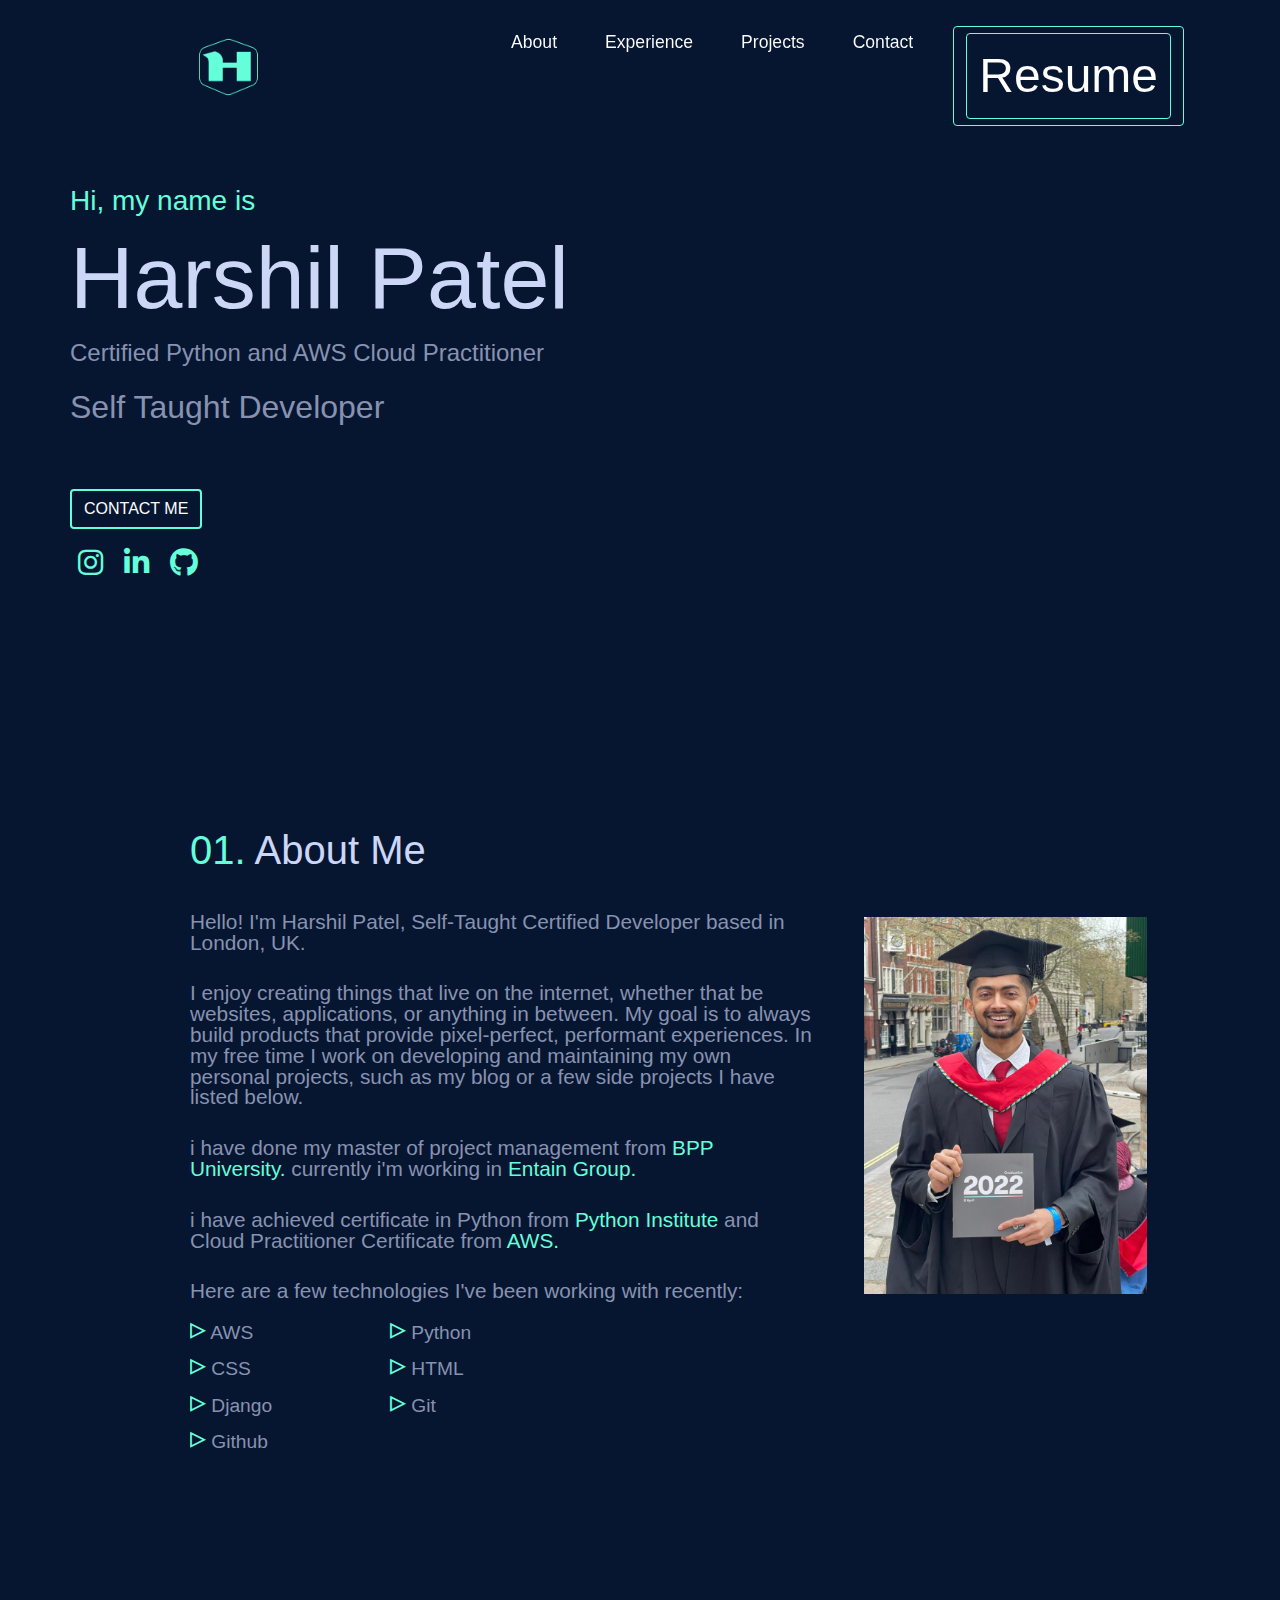
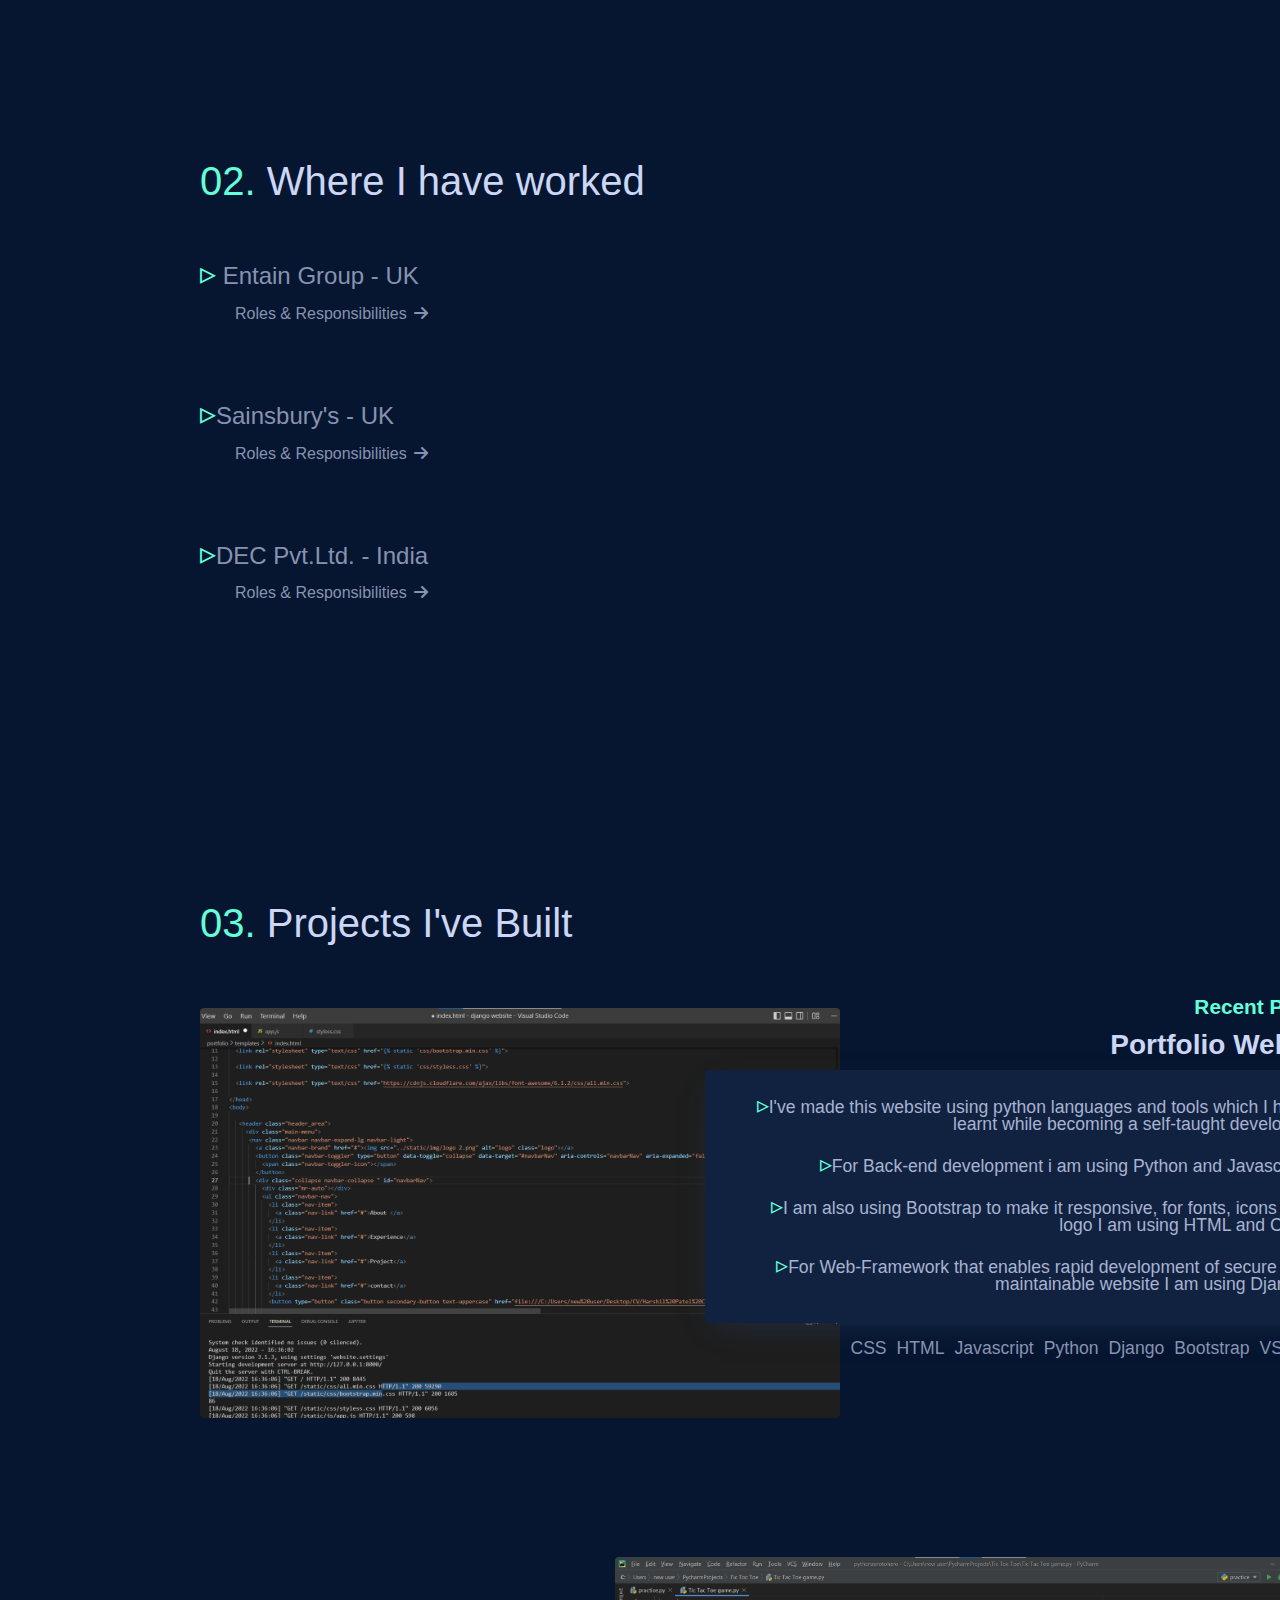
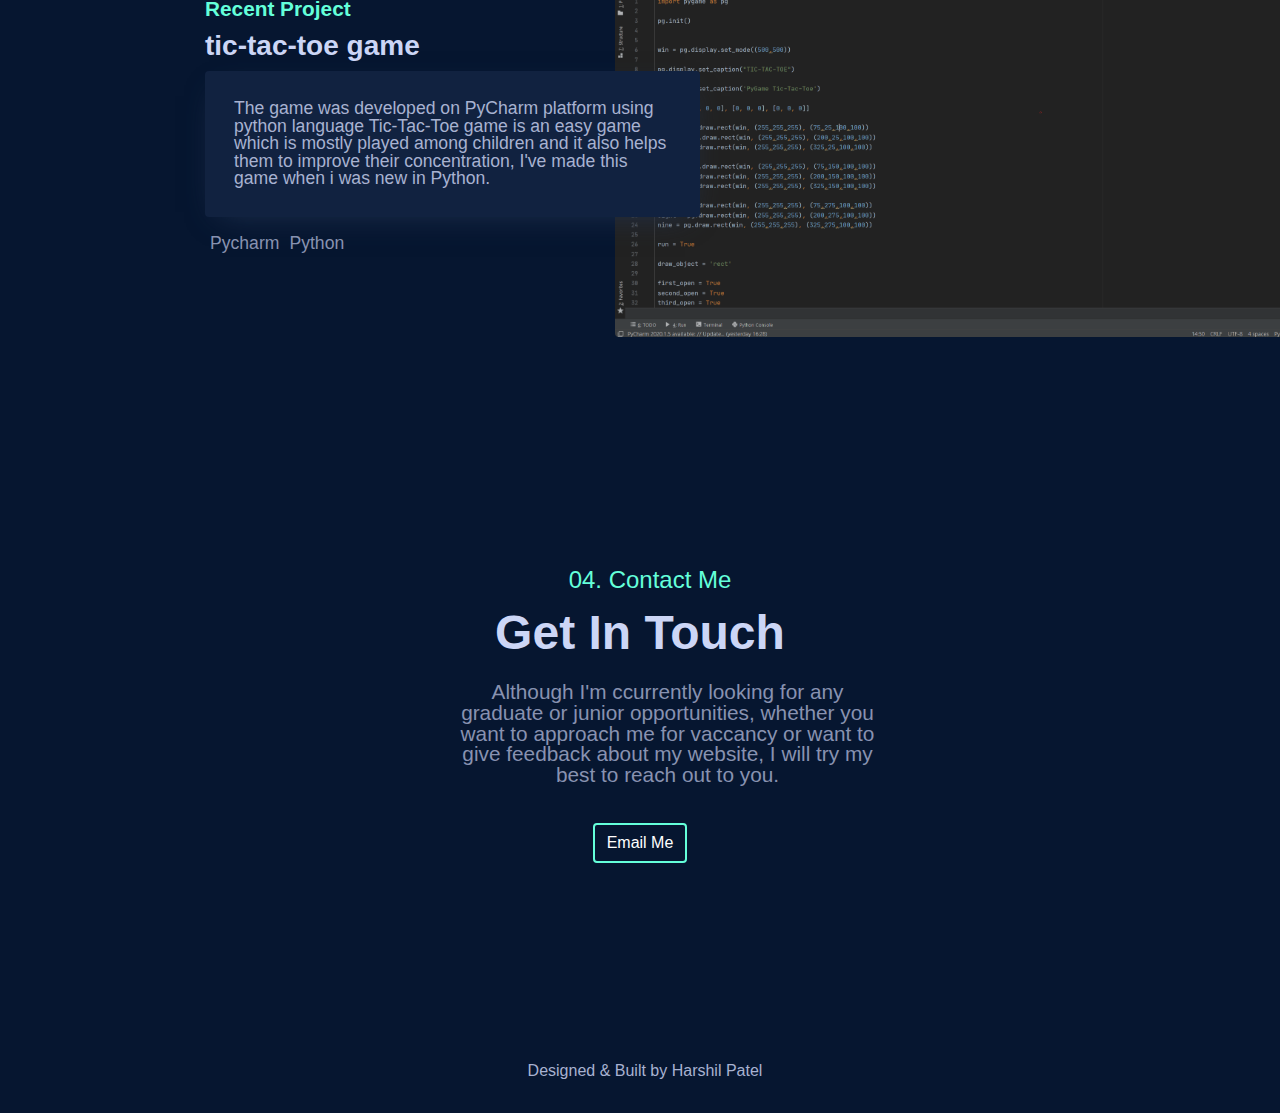
<file: index.html>
<!DOCTYPE html>
<html lang="en">
<head>
  <meta charset="UTF-8">
  <meta name="viewport" content="width=device-width, initial-scale=1.0">
  <title>Harshil</title>

  <link rel="stylesheet" type="text/css" href="./static/css/all.min.css">

  <link rel="stylesheet" type="text/css" href="./static/css/bootstrap.min.css">

  <link rel="stylesheet" type="text/css" href="./static/css/style.css">

  <link rel="stylesheet" type="text/css" href="./static/css/partials/_global.css">

  <link rel="stylesheet" type="text/css" href="./static/css/partials/_variable.css">

  <link rel="stylesheet" type="text/css" href="https://cdnjs.cloudflare.com/ajax/libs/font-awesome/6.1.2/css/all.min.css">

</head>
<body>
<main class="site-main">
  <section id="header">
    <div class="header container">
      <div class="nav-bar">
        <div class="navbar-brand">
          <a href="#"><img src="./static/img/logo 2.png"></a>
        </div>
        <div class="nav-list">
          <div class="hamburger"><div class="bar"></div></div>
          <ul>
            <li><a href="{% url 'home' %}">Home</a></li>
            <li><a href="#about">About</a></li>
            <li><a href="#experience">Experience</a></li>
            <li><a href="#projects">Projects</a></li>
            <li><a href="#contact">Contact</a></li>
            <div class="resume_button">
              <a href="static/pdf/Harshil-CV.pdf" class="button"> Resume </a>
            </div>
          </ul>
        </div>
      </div>
    </divn>
  </section>

   <section id="header_area">
     <div class="main-menu">
      <nav class="navbar navbar-expand-lg navbar-light">
        <a class="navbar-logo" href="#site-banner"><img src="../static/img/logo 2.png" alt="logo" class="logo"></a>
        <div class="collapse navbar-collapse " id="navbarNav">
          <div class="mr-auto"></div>
          <ul class="navbar-nav">
            <li class="nav-item">
              <a class="nav-link" href="#about">About </a>
            </li>
            <li class="nav-item">
              <a class="nav-link" href="#experience">Experience</a>
            </li>
            <li class="nav-item">
              <a class="nav-link" href="#projects">Projects</a>
            </li>
            <li class="nav-item">
              <a class="nav-link" href="#contact">Contact</a>
            </li>
            <div class="resume_buttons">
              <a href="static/pdf/Harshil-CV.pdf" class="button"> Resume </a>
            </div>
          </ul>
        </div>
      </nav>
     </div>
    </section>
   
    <section id="site-banner">
       <div class="container">
         <div class="row">
           <div class="col-lg-15 col-md-20">
             <h3 class="title">Hi, my name is </h3>
             <h1 class="titile-text"> Harshil Patel </h1>
             <h4 class="big-heading">Certified Python and AWS Cloud Practitioner</h4>
             <h4 class="title-text "> Self Taught Developer </h4>
             <div class="contact-me text-uppercase">
                <a class="email-link" href="mailto:patelharshil702@gmail.com">Contact Me</a>         
             </div>
             <div class ="icons">
              <a href="https://www.instagram.com/harshiill555/">  
                <i class="fa-brands fa-instagram"></i>
              </a>
              <a href="https://www.linkedin.com/in/harshilpatel001/">  
                <i class="fa-brands fa-linkedin-in"></i>
              </a>
              <a href="https://github.com/patelharshil1996/">  
                <i class="fa-brands fa-github"></i>
              </a>
              
             </div> 
           </div>
         </div>  
       </div>
    </section>
     
     
   
  <!----- About us area ------>
     <section id="about">
       <h2 class="heading">About Me</h2>
       <div class="inner">
         <div class="about-text">
           <div>
            <p>Hello! I'm Harshil Patel, Self-Taught Certified Developer based in London, UK.</p>
            <p>I enjoy creating things that live on the internet, whether that be websites, applications, or anything in between. My goal is to always build products that provide pixel-perfect, performant experiences. In my free time I work on developing and maintaining my own personal projects, such as my blog or a few side projects I have listed below.</p>
            <p>i have done my master of project management from
              <a href="https://www.bpp.com/"> BPP University. </a>
              currently i'm working in 
              <a href="https://entaingroup.com/"> Entain Group. </a>
            
              <p>i have achieved certificate in Python from
                <a href="https://www.credly.com/badges/3f425d6f-1ff2-406a-a4f1-559170055c0a"> Python Institute </a>
                and Cloud Practitioner Certificate from
                <a href="https://www.credly.com/badges/09644c00-7c7b-43f6-82a8-70f0f036648d?source=linked_in_profile"> AWS. </a>
    
            </p>
            <p>Here are a few technologies I've been working with recently:</p>
           </div>
           <ui class="skills-list">
            <li class="skills"> AWS </li>
            <li class="skills"> Python </li>
            <li class="skills"> CSS </li>
            <li class="skills"> HTML </li>
            <li class="skills"> Django </li>
            <li class="skills"> Git </li>
            <li class="skills"> Github </li>
          </ui>
         </div>
         <div class="about-pic">
           <img src="../static/img/Graduation.jpeg" alt="pic" class="my-pic">
         </div>
       </div>
     </section>
    <!-----End About us area ------>
    <!-----Experience area ------>
    <section id="experience">
     <h2 class="heading">Where I have worked 
     <div class="experiences_container container grid">
      <div class="experiences_card">
        <h3 class="experiences_title"> Entain Group - UK</h3>
        <span class="experiences_button">
          Roles & Responsibilities <i class="fa-solid fa-arrow-right"></i>
        </span>
        
        <div class="experiences_model">
          <div class="experiences_model-content">
            <i class="fa-solid fa-xmark experiences_model-close"></i>
            <h3 class="experiences_model-title"> Customer Service Manager      2022 - Present </h3>
            <p class="experiences_model-description">
              <p class="exp">Ensure the highest level of customer experience and satisfaction by promptly answering customer’s questions and concerns and providing solutions to problems may raise.</p>
              <p class="exp">Define and communicate job expectations to other employees and ensure jobs are completed to company standard.</p> 
              <p class="exp">Enforce Company policies and procedures at all times.</p>
            </p>
          </div>
        </div>
      </div>
      <div class="experiences_card">
        <h3 class="experiences_title">Sainsbury's - UK</h3>
        <span class="experiences_button">
          Roles & Responsibilities <i class="fa-solid fa-arrow-right"></i>
        </span>

        <div class="experiences_model">
          <div class="experiences_model-content">
            <i class="fa-solid fa-xmark experiences_model-close"></i>
            <h3 class="experiences_model-title"> Management Trainee      2020 - 2022 </h3>
            <p class="experiences_model-description">
              <p class="exp"> Completing all assigned tasks and assisting with day-to-day operations</p>
              <p class="exp"> Participating in meetings, workshops, and other learning opportunities.</p> 
              <p class="exp"> Provide online shopping training to new employee to fully equipped them with required skills and
                techniques in order to successfully secure permanent position in online department.</p>
              <p class="exp"> Set targets for new employee and help them achieve the target.</p>
            </p>
          </div>
        </div>
      </div>
      <div class="experiences_card">
        <h3 class="experiences_title">DEC Pvt.Ltd. - India</h3>
        <span class="experiences_button">
          Roles & Responsibilities <i class="fa-solid fa-arrow-right"></i>
        </span>

        <div class="experiences_model">
          <div class="experiences_model-content">
            <i class="fa-solid fa-xmark experiences_model-close"></i>
            <h3 class="experiences_model-title"> Project Coordinator     2017 - 2019 </h3>
            <p class="experiences_model-description">
              <p class="exp">  I have worked as a Project Coordinator for a company in India where I used to manage the team
                of 45members.</p>
              <p class="exp">  Providing detailed updates to project managers onsite and offsite</p> 
              <p class="exp">   Planning meetings and organizing project logistics.</p>
              <p class="exp">    Performing billing and bookkeeping tasks</p> 
          
              </p>
          </div>
        </div>

      </div>
     </div>
     </h2>
    </section>
 <!-----Experience area End------>
  <!-----Projects area Start------>
  <section id="projects">
      <h2 class="heading">Projects I've Built</h2>
      <ul class="styled_projects container container grid">
        <li class="projects_box">
          <div class="projects-content">
            <div>
              <p class="projects-overline">Recent Project</p>
              <h3 class="projects-title"><a href="https://github.com/patelharshil1996/portfolio">Portfolio Website</a></h3>
              <div class="projects-description">
                <p>I've made this website using python languages and tools which I have learnt while becoming a self-taught developer.</p>
                <p>For Back-end development i am using Python and Javascript. </p>
                <p>I am also using Bootstrap to make it responsive, for fonts, icons and logo I am using HTML and CSS.</p>
                <p>For Web-Framework that enables rapid development of secure and maintainable website I am using Django.</p>
              </div>
              <ul class="projects-skills">
                <li>VS Code</li>
                <li>Bootstrap</li>
                <li>Django</li>
                <li>Python</li>
                <li>Javascript</li>
                <li>HTML</li>
                <li>CSS</li>
              </ul>
            </div>

          </div>
          <div class="projects-image">
            <a href="" target=""></a>
            <div class="gatasby-image-wrapper">
              <div class="color-overlay" style="max-width: 7px; display: block;">
                <img src="../static/img/Portfolio.png" alt="pic" class="portfolio-pic">
              </div>
            </div>
          </div>
        </li>
        <li class="projects_box tic-tac-toe">
          <div class="game-content">
            <div>
              <p class="game-overline">Recent Project</p>
              <h3 class="game-title"><a href="">tic-tac-toe game</a></h3>
              <div class="game-description">
                <p>The game was developed on PyCharm platform using python language Tic-Tac-Toe game is an easy game which is mostly
                  played among children and it also helps them to improve their concentration, I've made this game when i was new in Python.</p>
              </div>
              <ul class="game-skills">
                <li>Pycharm</li>
                <li>Python</li>
              </ul>
            </div>

          </div>
          <div class="game-image">
            <a href="" target=""></a> 
            <div class="game-image-wrapper">
              <div class="color-overlay" style="max-width: 7px; display: block;">
                <img src="../static/img/tic-tac-toy.png" alt="pic" class="tic-tac-toe-pic">
              </div>
            </div>

          </div> 
        </li>
      </ul>
  </section>


  <section id = "contact">
    <h2 class = "heading"> Contact Me</h2>
    <h2 class="title-contact">Get In Touch</h2>
    <p>Although I'm ccurrently looking for any graduate or junior 
      opportunities, whether you want to approach me for vaccancy or want to give feedback about my website, 
      I will try my best to reach out to you. </p>
    <a class="email-link "href="mailto:patelharshil702@gmail.com"> Email Me</a>
  </section>
  <div class="footer">
    <a href="https://github.com/patelharshil1996/portfolio"> Designed & Built by Harshil Patel</a>
  </div>
</main>
    
   

  


  <script src="./static/js/bootstrap.min.js"></script>

  <script src="./static/js/app.js"></script>


  <script src="./static/js/jquery3.4.1.js"></script>
</body>
</html>
</file>
<file: static/css/style.css>
@import url(fonts.css);

@import url(./partials/_variable.css);

@import url(./partials/_global.css);


body {
    margin: 0;
    font-family: -apple-system,BlinkMacSystemFont,"Segoe UI",Roboto,"Helvetica Neue",Arial,"Noto Sans",sans-serif,"Apple Color Emoji","Segoe UI Emoji","Segoe UI Symbol","Noto Color Emoji";
    font-size: 1.1rem;
    font-weight: 400;
    line-height: 1.0;
    color: #8892b0;
    text-align: left;
    -webkit-font-smoothing: antialiased;
    font-family: var(--font-sans);
}
body{
    background-color: #061630;
}
/* navigation bar responsive  start*/
#header{
    display: none;
}
@media only screen and (max-width:768px){
    #header{
        display: block;
        position: fixed;
        z-index: 1000;
        left: 0;
        top: 0;
        margin-top: 0px;
        width: 100vw;
        height: auto;
    }
}
@media only screen and (max-width:768px){
    #header .header{
        min-height: 8vh;
        background-color:#061630;
        transition: .1s ease backgroundColor;
    }
}
@media only screen and (max-width:768px){
    .header .nav-bar{
        display: flex;
        align-items: center;
        justify-content: space-between;
        width: 100%;
        height: 100%;
        max-width: 1300px;
        padding: 0 3px;
        margin: -20px;
    }
}
@media only screen and (max-width:768px){
    .header .nav-bar .navbar-brand img{
        width: 45px;
        height: 55px;
        margin-top: 20px;
        margin-left: 5px;
    }
}
@media only screen and (max-width:768px){
    #header .nav-list ul{
        list-style: none;
        position: absolute;
        background-color:#112240;
        width: 100vw;
        height: 100vh;
        left: 100%;
        top: -20px;
        display: flex;
        flex-direction: column;
        justify-content: center;
        align-items: center;
        z-index: 1;
        overflow: hidden;
        margin-left: 10px;
        transition: .5s ease left;
        visibility: hidden;
    }
}
@media only screen and (max-width:768px){
    #header .nav-list ul.active{
        left: 20%;
        visibility: visible;
    }
}
@media only screen and (max-width:768px){
    #header .nav-list ul a{
        font-size: 1.2rem;
        font-weight: 500;
        letter-spacing: 0.3rem;
        text-decoration: none;
        color:#ccd6f6;
        padding: 20px;
        text-transform: uppercase;
        display: block;
        margin-right: 150px;
    }
}

@media only screen and (max-width:768px){
    #header .nav-list ul a:hover{
        color:#64ffda;
        transform: translatex(0.10rem);
    }
}

@media only screen and (max-width:768px){
    #header .hamburger{
        z-index: 100;
        height: 38px;
        width: 38px;
        display: inline-block;
        border: 3px solid white;
        border-radius: 50%;
        position: relative;
        display: flex;
        align-items: center;
        justify-content: center;
        cursor: pointer;
        margin-right: -20px;
        margin-top: 20px;
    }

}
@media only screen and (max-width:768px){
    #header .hamburger::after{
        position: absolute;
        content: '';
        height: 100%;
        width: 100%;
        border-radius: 50%;
        border: 3px solid white;
        animation: hamburger_puls 1s ease infinite;
    }
}

@keyframes hamburger_puls{
    0%{
        opacity: 1;
        transform: scale(1);
    }
    100%{
        opacity: 0;
        transform: scale(1.5);
    }

}
@media only screen and (max-width:768px){
    #header .hamburger .bar{
        height: 3px;
        width: 17px;
        position: relative;
        background-color:#64ffda;
        z-index: -1;
    
    }
}

@media only screen and (max-width:768px){
    #header .hamburger .bar::after,
    #header .hamburger .bar::before{
        content: "";
        position: absolute;
        height: 100%;
        width: 93%;
        left: 0.9px;
        background-color: #64ffda;
        transition: .3 ease;
        transition-property: top, bottom;
}
}
@media only screen and (max-width:768px){
    #header .hamburger .bar::after{
        top: 8px;
    }
}
@media only screen and (max-width:768px){
    #header .hamburger .bar::after{
        top: 8px;
    }  
}
@media only screen and (max-width:768px){
    #header .hamburger .bar::before{
        bottom: 8px;
    }
}
@media only screen and (max-width:768px){
    #header .hamburger.active .bar::before{
        bottom: 0;
        transition: 0.3s;
    }
}
@media only screen and (max-width:768px){
    #header .hamburger.active .bar::after{
        top: 0;
        transition: 0.3s;
    }
}
@media only screen and (max-width:768px){
    .resume_button a{
        display: inline-block;
        font-weight: 400;
        color: white;
        text-align: center;
        vertical-align: middle;
        background-color: transparent;
        border: 1px solid #64ffda;
        padding: .375rem .75rem;
        font-size: 1rem;
        line-height: 1.0;
        border-radius: .25rem;
    }
}
@media only screen and (max-width:768px){
    .resume_button a:hover{
        background: transparent;
        background-clip: padding-box;
        color: #64ffda;
        background-color: #233554;
        transition: 0.3s;
    }
}


/* navigation bar responsive  end*/
@media only screen and (max-width:768px){
    .header_area{
        display: none;
    }
}
.header_area{
    display: block;
}
.navbar-light .navbar-nav .nav-link {
    color: white;
}

body{
    background-color: #061630;
}
@media only screen and (max-width:768px){
    .navbar-logo{
        display: none;
    }
}
.navbar-logo{
    display: block;
    position: relative;
    left:180px;
}

@media only screen and (max-width:768px){
    .logo{
        display: none;
    }

}
.logo{
    width: 65px;
    height: 80px;
}

@media only screen and (max-width:768px){
    .navbar-nav{
        display: none;
    }
}
.navbar-nav{
    position: relative;
    margin-right:80px;
}


.nav-link{
    font-family: var(--font-mono);
    font-weight: 500;
    padding-right: 2.5rem;
}
.navbar-expand-lg .navbar-nav .nav-link {
    padding-right: 2.5rem;
}


.navbar-light .navbar-toggler{
    z-index: 100;
    color: #64ffda;
}

.navbar-nav a{
    background-color: white;
    -webkit-background-clip: text;
    -webkit-text-fill-color:transparent;
    background-clip: text;

}

.navbar-nav a:hover{
    background-color: #64ffda;
    -webkit-background-clip: text;
    -webkit-text-fill-color:transparent;
    background-clip: text;
    margin-top: 2px;
}
.resume_buttons{
    display: inline-block;
    font-weight: 400;
    color: white;
    text-align: center;
    vertical-align: middle;
    background-color: transparent;
    border: 1px solid #64ffda;
    padding: .375rem .75rem;
    font-size: 1rem;
    line-height: 1.5;
    border-radius: .25rem;
}
.resume_buttons:hover{
    background: transparent;
    background-clip: padding-box;
    color: #64ffda;
    background-color: #233554;
    transition: 0.3s;
}
h1 {
    color: #ccd6f6;
    font-size: 5.5rem;
    font-weight: 500;
}
@media only screen and (max-width:768px){
    h1 {
        color: #ccd6f6;
        font-size: 2.5rem;
        font-weight: 400;
    }
}

@media only screen and (max-width:768px){
    #site-banner{
        margin-left: 20px;
        margin-top: 100px;
    }
}

h3.big-heading{
    color: #a8b2d1;
    font-size: 5rem;
    font-weight: 500;
    margin-top: -10px;
}

h3.title{
    color: #64ffda;
    font-weight: 400;
    margin-top: 50px;
}

@media only screen and (max-width:768px){
    h3.title{
        color: #64ffda;
        font-weight: 300;
        font-size: 1.5rem;
        margin-top: 50px;
    }
}
h4.title-text{
    color: #8892b0;
    font-weight: 400;
    margin-top: 20px;
    font-size: 2rem;
}
@media only screen and (max-width:768px){
    h4.title-text{
        color: #8892b0;
        font-weight: 300;
        margin-top: 20px;
        font-size: 1.5rem;
    }
}

@media only screen and (max-width:768px){
    h4.big-heading{
        font-size: 1.2rem;
        
    }
}

h2 {
    font-size: 3rem;
    margin-top: 20rem;
    color: #ccd6f6;
}
/* about area start */
#about{
    margin-left: 190px;
    margin-top: -80px;
}

@media only screen and (max-width:768px){
    #about{
        margin-left: 25px;
        margin-right: 20px;
        margin-top: 0px;
        margin-bottom: 20px;
    }
}

#about .heading {
    position: relative;
    font-size: 2.5rem;
}
@media only screen and (max-width:768px){
    #about .heading {
        position: relative;
        font-size: 2.0rem;
    }
}
.heading {
    position: relative;
    font-size: 2.5rem;
}
#about .heading::before {
    position: relative;
    content: "01. ";
    color: #64ffda;    
}
.inner {
    display: grid;
    grid-template-columns: 3fr 2fr;
    gap: 50px;
}
@media only screen and (max-width:768px){
    .inner {
        display:block;
    } 
}

p{
    margin-top: 30px;
    font-size: 1.3rem;
}
@media only screen and (max-width:768px){
    p{
        margin-top: 30px;
        font-size: 1.1rem;
    }
}
a{
    color: #64ffda; 
    list-style: none;
    text-decoration: none;
}
html{
    scroll-behavior: smooth;
}
#about a{
    color: #64ffda; 
    list-style: none;
}
#about a:hover{ 
    list-style: none;
    color: #ccd6f6;
    text-decoration: none;
}

.contact-me a{
    display: inline-block;
    font-weight: 400;
    color: white;
    text-align: center;
    vertical-align: middle;
    background: transparent;
    background-clip: padding-box;
    border: 2px solid #64ffda;
    padding: .375rem .75rem;
    font-size: 1rem;
    line-height: 1.5;
    border-radius: .25rem;
    margin-top: 55px;
    transition: background.6s ease;
    list-style: none;
}
@media only screen and (max-width:768px){
    .contact-me a{
        display: inline-block;
        font-weight: 300;
        color: #64ffda;
        text-align: center;
        vertical-align: middle;
        background: transparent;
        background-clip: padding-box;
        border: 2px solid #64ffda;
        padding: .375rem .75rem;
        font-size: 0.9rem;
        line-height: 1.5;
        border-radius: .25rem;
        margin-top: 55px;
        transition: background.6s ease;
        list-style: none;
    }
}

.contact-me a:hover{
    background: transparent;
    background-clip: padding-box;
    color: #64ffda;
    background-color: #233554;
    transition: .3s;
    text-decoration: none;
}

.icon, i{
    margin-top: 10px;
    font-size: 1.8rem;
    padding: 9px 8px;
    text-decoration: none;
    list-style: none;
}

@media only screen and (max-width:768px){
    .icon, i{
        margin-top: 10px;
        font-size: 1.5rem;
        padding: 9px 8px;
        text-decoration: none;
        list-style: none;
    }
}

.icon, i:hover{
    color: white;
    transform: translatex(0.10rem);
    text-decoration: none;
    list-style: none;
    transition: .2s;
}

.skills-list {
    display: grid;
    grid-template-columns: repeat(2, minmax(140px, 200px));
    padding: 0px;
    margin: 20px 0px 0px;
    overflow: hidden;
    list-style: none;
    font-size: 1.2rem;
}
@media only screen and (max-width:768px){
    .skills-list {
        font-size: 1.0rem;
    }
}
.skills{
    margin-bottom: 1rem;
}
.skills::before {
    content: "▹";
    position: relative;
    left: 0px;
    color: #64ffda;
    font-size: 2rem;
    line-height: 12px;
}
ul {
    display: block;
    list-style-type: disc;
    margin-block-start: 1em;
    margin-block-end: 1em;
    margin-inline-start: 0px;
    margin-inline-end: 0px;
    padding-inline-start: 40px;
}
.my-pic{
    position: relative;
    width: 68%;
    margin-top: 35px;
}

@media only screen and (max-width:768px){
    .my-pic{
        margin: 50px auto 0px;
        width: 70%;
        left: 50px;
    }
}
.my-pic::after{
    position: absolute;
    content: "";
    left: 0;
    top: 0;
    height: 100;
    width: 100;
    background-color: black;
}

/* start experiences */

/* #experience{
    margin-left: 190px;
    margin-top: -80px;
} */

#experience .heading::before {
    position: relative;
    content: "02. ";
    color: #64ffda;    
}

@media only screen and (max-width:768px){
    #experience h2{
        margin-left: -170px;
        font-size: 1.8rem;
    }
}

#experience h2{
    gap: 2.0rem;
    left: 200px;
    margin-top: 290px;
}
.experiences_container{
    display: grid;
    padding-top: 2rem;
    grid-template-columns: repeat(1, 0.26fr);
    gap: 4.5rem;
    margin-left: -15px;
    margin-top: 25px;
    color: #8892b0;
}
@media only screen and (max-width:768px){
    .experiences_container{
        display: block;
        margin: 20px;
    }
}

span{
    font-size: 1.0rem;
    margin-bottom: -15px;
    margin-left: 35px;
    margin-top: 20px;
}
@media only screen and (max-width:768px){
    span{
        font-size: 0.9rem;
    }
}

span:hover{
    color: white;
    transform: translatex(0.30rem);
    color: #64ffda;
} 
.experiences_button{
  column-gap: 0.25rem;
  cursor: pointer;
}
.experiences_button:hover i{
    transform: translateX(.25rem);
}
.exp::before{
    content: "▹";
    position: relative;
    left: 0px;
    color: #64ffda;
    font-size: 2rem;
    line-height: 12px;
}
span i{
    font-size: 1.0rem;
    margin-left: -5px;
    margin-top: -7px;
    transition: .4s;
}
span i:hover{
    color: #64ffda;
}
.experiences_title{
    font-size: 1.5rem;
    margin-bottom: -10px;
}

@media only screen and (max-width:768px){
    .experiences_title{
        font-size: 1.3rem;
    }
}
.experiences_title::before {
    content: "▹";
    position: relative;
    left: 0px;
    color: #64ffda;
    font-size: 2rem;
    line-height: 12px;
}

@media only screen and (max-width:768px){
    .experiences_title::before {
        content: "▹";
        left: 0px;
        color: #64ffda;
        font-size: 2rem;
        line-height: 12px;
    }
}
.experiences_card{
    gap: 1.0rem;   
}
@media only screen and (max-width:768px){
    .experiences_card{
        gap: 0rem;
        margin-top: 40px;   
    }
}

.experiences_model{
    position: absolute;
    inset: 0;
    padding: 2rem 1rem;
    display: grid;
    place-items: center;
    transition: .4s;
    visibility: hidden;
    opacity: 0; 
    z-index: inherit;
}
@media only screen and (max-width:768px){
    .experiences_model{
        position: absolute;
        inset: 0;
        padding: 2rem 1rem;
        display: grid;
        place-items: center;
        transition: .4s;
        visibility: hidden;
        opacity: 0; 
        z-index: 3;
    }
}
.experiences_model-content{
    position: relative;
    background-color: #233554;
    padding: 2.5rem 1.5rem 2.5rem;
    border-radius: 1.5rem;
    border: 2px solid;
    margin-left: 255px;
    margin-right: 350px;
    margin-top: 70px;
    margin-bottom: 20px;
}
@media only screen and (max-width:768px){
    .experiences_model-content{
        position: relative;
        background-color: #233554;
        padding: 2.5rem 1.5rem 2.5rem;
        border-radius: 1.5rem;
        border: 2px solid;
        margin-left: -25px;
        margin-right: 220px;
        margin-top: 50px;
        margin-bottom: 10px;
        padding: 1.5rem;
        /* margin: -3rpx; */
}
    }

.exp{
    font-size: 1.1rem;
}
@media only screen and (max-width:768px){
    .exp{
        font-size: 1.0rem;
    }
}
.experiences_model-title,
.experiences_model-description{
    text-align: center;
    color: #8892b0;
    font-size: 1.1rem;
}

.experiences_model-title{
    font-size: 1.7rem;
    color: #64ffda;
}
@media only screen and (max-width:768px){
    .experiences_model-title{
        font-size: 1.1rem;
        color: #64ffda;
    }
}
.experiences_model-close{
    position: absolute;
    top: 1.5rem;
    right: 1.5rem;
    font-size: 1.3rem;
    cursor: pointer;
}
@media only screen and (max-width:768px){
    .experiences_model-close{
        position: absolute;
        top: 0.2rem;
        right: 0.5rem;
        font-size: 1.3rem;
        cursor: pointer;
    }
}
.experiences_model-close{
    color: #64ffda;
}
.active-model{
    opacity: 1;
    visibility: visible;
    /* z-index: -1; */
}

/* experiences area end */
/* projects area */

#projects .heading::before {
    position: relative;
    content: "03. ";
    color: #64ffda;    
}
#projects h2{
    gap: 2.0rem;
    left: 200px;
    margin-top: 290px;
}
@media only screen and (max-width:768px){
    #projects h2{
        left: 25px;
        margin-top: 290px;
        font-size: 1.8rem;
    }
}

.styled_projects{
    list-style: none;
    padding: 0px;
    margin: 0px;
    margin-left: 200px;
}
@media only screen and (max-width:768px){
    .styled_projects{
        list-style: none;
        padding: 0px;
        margin: 0px;
        margin-left: 130px;
    }
}
.projects_box{
    visibility: visible;
    opacity: 1;
    transform: matrix(1,0,0,0,0,1,0,0,0,0,1,0,0,0,0,1);
    position: relative;
    display: grid;
    gap: 5px;
    grid-template-columns: repeat(12, 1fr);
    -webkit-box-align: center;
    align-items: center;
    margin-left: 185px;
    margin-top: 40px;
}
@media only screen and (max-width:768px){
    .projects_box{
        box-shadow: rgba(2, 12,27,0.7);
        display: block;
        margin-left: 14px;
        position: relative;
        
    }
}


.projects-content{
    grid-column: 5 / -1;
    text-align: right;
}
@media only screen and (max-width:768px){
    .projects-content{
        padding: 0px;
        margin: -65px;
        margin-top: 10px;
        margin-right: 60px;
        margin-right: 150px;
        padding-left: -40px;
    }
}
div{
    display: block;
    
}
.projects-overline{
    margin: 10px 0px;
    color: #64ffda;
    font-size: var(--font-sans);
    font-size: 1.3rem;
    font-weight: 550;
}
@media only screen and (max-width:768px){
    .projects-overline{
        font-size: 1.1rem;
    }
}
.projects-title a{
    color:#ccd6f6;
    font-weight: 600;
}
@media only screen and (max-width:768px){
    .projects-title a{
        font-size: 1.35rem;
    }
}
.projects-title a:hover{
    color: #64ffda;
    text-decoration: none;
}
.projects-description{
    box-shadow: 0 10px 30px -15px #233554;
    transition:  all 0.25s cubic-bezier(0.645,0.045,0.355,1);
    position: relative;
    z-index: 2;
    padding: 5px;
    border-radius: 4px;
    background-color: #112240;
    color: #a8b2d1;
    font-size: 1.5rem;
    text-align: right;
}

@media only screen and (max-width:768px){
    .projects-description{
        font-size: 1rem;
        text-align: left;
        padding: 0.5px;
    }
}
.projects-description p{
    gap: 3px;
    margin: 1.5rem;
    font-size: 1.1rem;
}
@media only screen and (max-width:768px){
    .projects-description p{
        margin: 1.5rem;
        font-size: 1.0rem;
    }
}
.projects-description p::before{
    content: "▹";
    color: #64ffda;
    font-size: 1.5rem;
    line-height: 12px;
}
/* .projects_box:nth-of-type(2n+1) .projects-skills{
    -webkit-box-pack: start;
    justify-content: flex-start;
} */
.projects-skills li{
    display: flex;
    flex-wrap: wrap;
    position: relative;
    z-index: 2;
    padding: 0px;
    list-style: none;
    display: list-item;
    margin: 0px 10px 5px 0px;
    float: right;
}
@media only screen and (max-width:768px){
    .projects-skills li{
        font-size: 0.9rem;
    }
}

.projects_box:nth-of-type(2n+1) .projects-image img{
    grid-column: 1 / 8;
}

.projects-image img{
    position: relative; 
    border-radius: 4px;
    object-fit: cover;
    padding: -10px;
}

.projects-image a{
    position: relative; 
    border-radius: 4px;
    object-fit: cover;
    padding: -10px;
}
.gatasby-image-wrapper{
    width: 100%;
    max-width: 100%;
    vertical-align: middle;
    display: inline-block;
    position: relative;
    padding: 20px;
}

.gatasby-image-wrapper img{
    bottom: 500px;
    height: 410px;
    margin-right: 10px;
    left: 0;
    margin: 140px;
    margin-top: 120px;
    margin-left: -205px;
    padding: 0;
    position: relative;
}
@media only screen and (max-width:768px){
    .gatasby-image-wrapper img{
        padding: 90px;
        margin-top: 39px;
        margin-left: -237px;
        height: 406px;
    }
}
/* .gatasby-image-wrapper img::after{
   content: "";
   position: absolute;
   left: 0;
   top: 0;
   height: 100;
   width: 100;
   background-color: black;
} */
.tic-tac-toe{
    visibility: visible;
    opacity: 1;
    position: relative;
    /* display: grid; */
    gap: 5px;
    /* grid-template-columns: repeat(12, 1fr); */
    -webkit-box-align: center;
    align-items: center;
    margin-left: 185px;
}
@media only screen and (max-width:768px){
    .tic-tac-toe{
        display: block;
        position: relative;
        margin-top: 300px;
        padding: -40px;
        margin-left: 90px;
    }
}
.tic-tac-toe .game-content{
    grid-column: 1 / 5;
    text-align: left;
}
.game-content{
    margin-top: -848px;
    margin-left: -180px;
}
@media only screen and (max-width:768px){
    .game-content{
        margin-bottom: 250px;
        margin-left: -190px;

    }
}
div{
    display: block;
    
}
.game-overline{
    margin: 10px 0px;
    color: #64ffda;
    font-size: var(--font-sans);
    font-size: 1.3rem;
    font-weight: 550;
}
@media only screen and (max-width:768px){
    .game-overline{
        font-size: 1.1rem;
    }
}
.game-title a{
    color:#ccd6f6;
    font-weight: 600;
}
@media only screen and (max-width:768px){
    .game-title a{
        font-size: 1.35rem;
    }
}
.game-title a:hover{
    color: #64ffda;
    text-decoration: none;
}
.game-description{
    box-shadow: 0 10px 30px -15px #233554;
    transition:  all 0.25s cubic-bezier(0.645,0.045,0.355,1);
    position: relative;
    z-index: 2;
    padding: 5px;
    border-radius: 4px;
    background-color: #112240;
    color: #a8b2d1;
    font-size: 1.5rem;
    text-align: left;
}@media only screen and (max-width:768px){
    .game-description{
        padding: 0.3px;
        margin: 280px;
        margin-left: 5px;
        left: -10px;
        margin-top: 10px;
        margin-bottom: 10px;
}
}

.game-description p{
    gap: 3px;
    margin: 1.5rem;
    font-size: 1.1rem;
    text-align: left;
}
@media only screen and (max-width:768px){
    .game-description p{
        font-size: 1.0rem;
    }
}

.game-skills li{
    display: flex;
    flex-wrap: wrap;
    position: relative;
    z-index: 2;
    padding: 0px;
    list-style: none;
    display: list-item;
    margin: 0px 45px 5px 0px;
    margin-left: -35px;
    float: left;
}

.game-image img{
    grid-column: 5 / -1;
}

.game-image img{
    border-radius: 4px;
    object-fit: cover;
    padding: -30px;
    
}
@media only screen and (max-width:768px){
    .game-image img{
        padding: 5px;
        margin-left: 10px;
    }
}
.game-image a{
    position: relative; 
    border-radius: 4px;
    object-fit: cover;
    padding: -10px;
}
.game-image-wrapper{
    width: 100%;
    max-width: 100%;
    vertical-align: middle;
    display: inline-block;
    position: relative;
    padding: 20px;

}

.game-image-wrapper img{
    bottom: 500px;
    height: 380px;
    margin-right: 10px;
    left: 0;
    margin: 0px;
    margin-left: -110px;
    padding: 0;
    margin-top: -800px;
}

@media only screen and (max-width:768px){
    .game-image-wrapper img{
        height: 250px;
        padding: 30px;
        margin-top: -825px;
        margin-left: -245px;
        padding-left: -20px;
        margin-right: 200px;
        left: -90px;
    }
}
 


#contact .heading{
    display: block;
    margin-top: 10px;
    color:#64ffda;
    font-size: 1.5rem;
    font-weight: 200;
    text-align: center;
    align-items: center;
    position: relative;
    margin: 10px 10px 40px;
    width: 100%;
    padding-top: -180px;
}
#contact{
    text-align: center;
    margin-top: -20px;
}
@media only screen and (max-width:768px){
    #contact{
        text-align: center;
        display: block;
        position: relative;
        margin-top: -20px;
        margin:-50px -400px 5px;
        margin-right: -400px;
        left: -30px;
    }
}
.title-contact{
    margin-top: -30px;
    font-weight: 600;
}
@media only screen and (max-width:768px){
    .title-contact{
        margin-top: -30px;
        font-weight: 300;
        margin-left: 30px;
    }
}
@media only screen and (max-width:768px){
    #contact p{
        display: block;
        position: relative;
        
    }
}
#contact p{
    margin: 20px 395px 10px;
    margin-left: 450px;
    gap: 1rem;
    margin-bottom: 20px;
    display: block;
    position: relative;
}

@media only screen and (max-width:768px){
    #contact a{
        margin-left: 30px;
    }
}

#contact a{
    display: inline-block;
    font-weight: 400;
    color: white;
    text-align: center;
    vertical-align: middle;
    background: transparent;
    background-clip: padding-box;
    border: 2px solid #64ffda;
    padding: .375rem .75rem;
    font-size: 1rem;
    line-height: 1.5;
    border-radius: .25rem;
    margin-top: 17px;
    margin-bottom: 250px;
    transition: background.6s ease;
    list-style: none;    
}
#contact a:hover{
    background: transparent;
    background-clip: padding-box;
    color: #64ffda;
    background-color: #233554;
    transition: .3s;
    text-decoration: none;
}
#contact .heading::before{
    position: relative;
    content: "04. ";
    color: #64ffda;   

}
.footer{
    margin-bottom: 50px;
}


.footer a{
    color: #a8b2d1;
    font-size: 1.0rem;
    margin-top: -50px;
    text-align: center;
    margin-left: 10px;
    margin-bottom: 20px;
    display: block;
    cursor: pointer;
}

.footer a:hover{
    background: transparent;
    color: #64ffda;
    transition: .3s;
    cursor: pointer;;
    text-decoration: none;
}

::before, ::after {
    box-sizing: inherit;
}
::selection {
    background-color: #a8b2d1;
    color: #a8b2d1;
}
</file>
<file: static/css/partials/_global.css>
.button{
    display: inline-block;
    font-weight: 400;
    color: white;
    text-align: center;
    vertical-align: middle;
    background-color: transparent;
    border: 1px solid #64ffda;
    padding: .375rem .75rem;
    font-size: 3rem;
    line-height: 1.5;
    border-radius: .25rem;
}

.btn{
    display: inline-block;
    font-weight: 400;
    color: white;
    text-align: center;
    vertical-align: middle;
    background: transparent;
    background-clip: padding-box;
    border: 2px solid #64ffda;
    padding: .375rem .75rem;
    font-size: 1rem;
    line-height: 1.5;
    border-radius: .25rem;
    margin-top: 55px;
    transition: background.6s ease;
    box-shadow: white;
}



.btn:hover{
    background: transparent;
    background-clip: padding-box;
    color: black;
}
</file>
<file: static/css/partials/_variable.css>
html,body{
    margin:0%;
    box-sizing: border-box;
    width: 100%;
    height: 100%;
}

:root{
    --primary-color:#64ffda;
    --gradiant-color:#64ffda;
}
</file>
